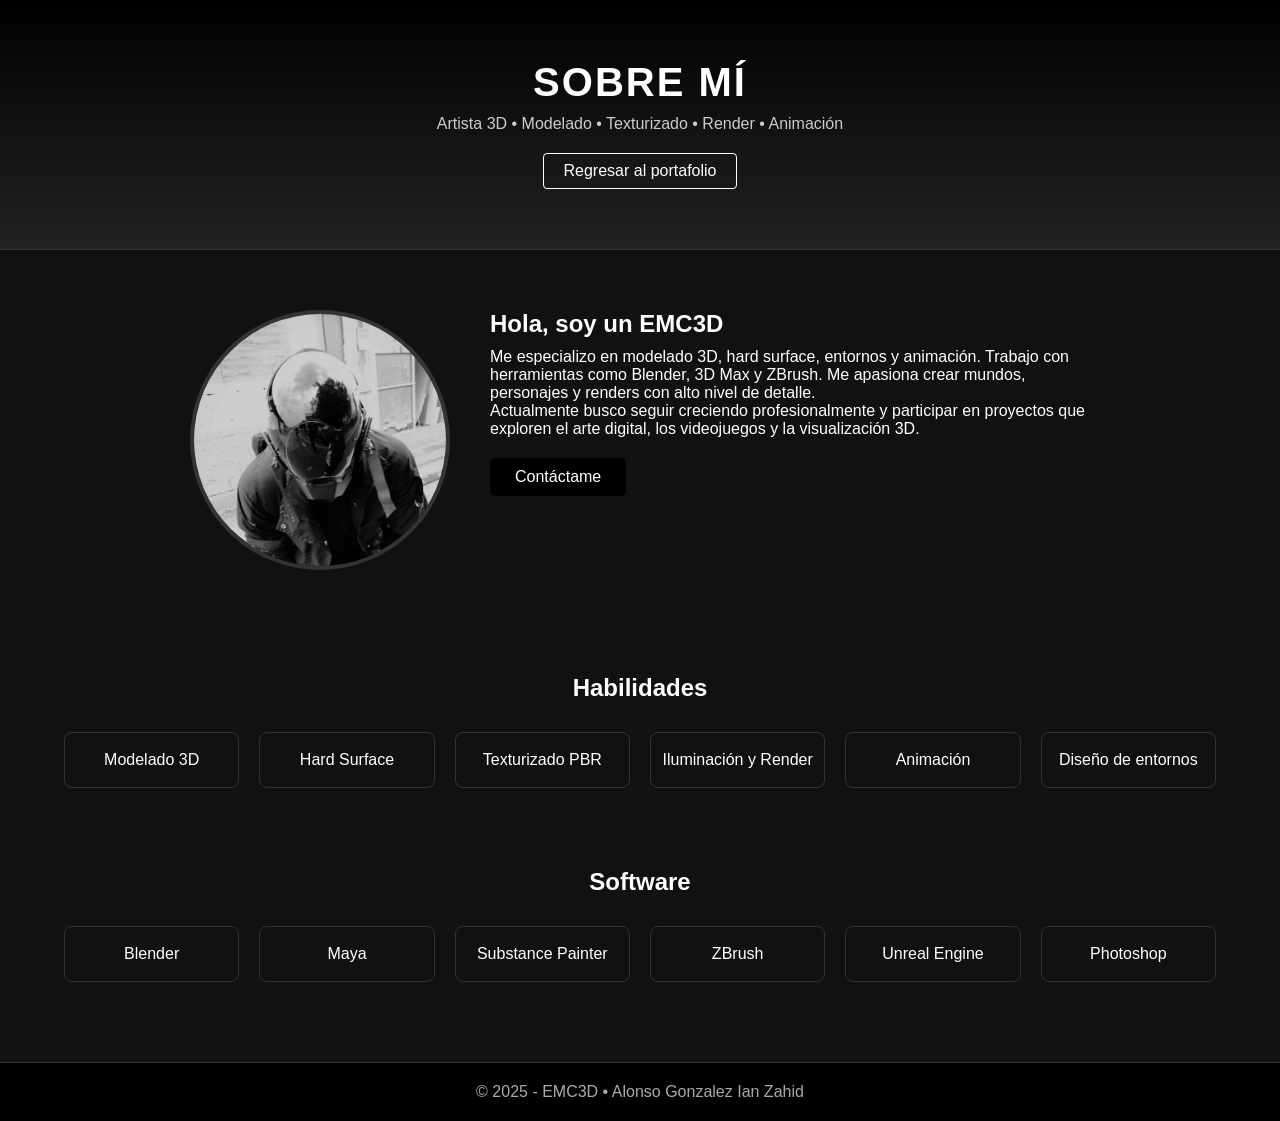
<file: sobre-mi.html>
<!DOCTYPE html>
<html lang="es">
<head>
    <meta charset="UTF-8">
    <meta name="viewport" content="width=device-width, initial-scale=1.0">
    <title>Sobre Mí - Portafolio 3D</title>
    <link rel="stylesheet" href="styles.css">
    <link rel="stylesheet" href="sobre-mi.css">
</head>
<body>

    <!-- ENCABEZADO -->
    <header class="sub-header">
        <h1>Sobre Mí</h1>
        <p>Artista 3D • Modelado • Texturizado • Render • Animación</p>
        <a href="index.html" class="back-btn">Regresar al portafolio</a>
    </header>

    <!-- SECCIÓN PRINCIPAL -->
    <section class="sobre-mi-section">

        <div class="perfil">
          <img src="perfil.jpg" alt="Foto del artista 3D">
        </div>

        <div class="bio">
          <h2>Hola, soy un EMC3D</h2>
            <p>
              Me especializo en modelado 3D, hard surface, entornos y animación.
                Trabajo con herramientas como Blender, 3D Max y ZBrush.
               Me apasiona crear mundos, personajes y renders con alto nivel de detalle. </p>

            <p>
                Actualmente busco seguir creciendo profesionalmente y participar en proyectos
                que exploren el arte digital, los videojuegos y la visualización 3D.
            </p>

            <a href="mailto:emc3dstudios@gmail.com" class="contact-btn">Contáctame</a>
      </div>

    </section>

    <!-- HABILIDADES -->
    <section class="skills">
        <h2>Habilidades</h2>

        <div class="skills-grid">
            <div class="card">Modelado 3D</div>
            <div class="card">Hard Surface</div>
            <div class="card">Texturizado PBR</div>
            <div class="card">Iluminación y Render</div>
            <div class="card">Animación</div>
            <div class="card">Diseño de entornos</div>
        </div>
    </section>

    <!-- SOFTWARE -->
<section class="software">
        <h2>Software</h2>

        <div class="soft-grid">
            <div class="soft-item">Blender</div>
            <div class="soft-item">Maya</div>
            <div class="soft-item">Substance Painter</div>
            <div class="soft-item">ZBrush</div>
            <div class="soft-item">Unreal Engine</div>
            <div class="soft-item">Photoshop</div>
        </div>
    </section>

    <!-- FOOTER -->
    <footer>
      © 2025 - EMC3D • Alonso Gonzalez Ian Zahid
  </footer>

</body>
</html>
</file>
<file: styles.css>
@charset "utf-8";
/* CSS Document */
* {
    margin: 0;
    padding: 0;
    box-sizing: border-box;
    font-family: Arial, sans-serif;
}

body {
    background: #111;
    color: #fff;
}

/* ENCABEZADO */
header {
    text-align: center;
    padding: 50px 20px;
    background: #000;
    border-bottom: 1px solid #333;
}

header h1 {
    font-size: 2.5rem;
    text-transform: uppercase;
    letter-spacing: 2px;
}

header p {
    color: #ccc;
    margin-top: 10px;
}

/* CARRUSEL */
.carousel {
    width: 100%;
    overflow: hidden;
    background: #111;
    padding: 20px 0;
}

.carousel-track {
    display: flex;
    width: max-content;
    animation: scroll 120s linear infinite;
    gap: 20px;
}

.carousel img {
    width: 200px;
    height: 200px;
    object-fit: cover;
    border-radius: 14px;
    filter: drop-shadow(0 0 8px #000);
    transition: transform 0.3s;
}

.carousel img:hover {
    transform: scale(1.08);
}

@keyframes scroll {
    from {
        transform: translateX(0);
    }
    to {
        transform: translateX(-50%);
    }
}

/* PROYECTOS */
.projects {
    padding: 50px 20px;
    background: #181818;
}

.projects h2 {
    text-align: center;
    margin-bottom: 30px;
    font-size: 2rem;
}

.project-grid {
    display: grid;
    grid-template-columns: repeat(auto-fit, minmax(250px, 1fr));
    gap: 25px;
}

.card {
    background: #222;
    border-radius: 12px;
    overflow: hidden;
    text-decoration: none;
    color: white;
    transition: transform .3s;
}

.card:hover {
    transform: scale(1.05);
}

.card img {
    width: 100%;
    height: 400px;
    object-fit: cover ;
}

.card h3 {
    padding: 15px;
    text-align: center;
}

/* ANIMACIONES */
.animations {
    padding: 50px 20px;
    background: #101010;
}

.animations h2 {
    text-align: center;
    margin-bottom: 30px;
}

.animation-grid {
    display: grid;
    grid-template-columns: repeat(auto-fit, minmax(300px, 1fr));
    gap: 20px;
}

.animation-grid video {
    width: 100%;
    border-radius: 10px;
}

/* FOOTER */
footer {
    text-align: center;
    padding: 20px;
    background: #000;
    margin-top: 40px;
    border-top: 1px solid #333;
    color: #aaa;
}
</file>
<file: sobre-mi.css>
/* CSS Document */
.sub-header {
    text-align: center;
    padding: 60px 20px;
    background: linear-gradient(to bottom, #000, #222);
    color: #fff;
}

.back-btn {
    color: #fff;
    margin-top: 20px;
    display: inline-block;
    text-decoration: none;
    border: 1px solid #fff;
    padding: 8px 20px;
    border-radius: 4px;
}

.sobre-mi-section {
    display: flex;
    justify-content: center;
    gap: 40px;
    padding: 60px 8%;
    flex-wrap: wrap;
}

.perfil img {
    width: 260px;
    height: 260px;
    border-radius: 50%;
    object-fit: cover;
    border: 4px solid #333;
}

.bio {
    max-width: 600px;
}

.bio h2 {
    margin-bottom: 10px;
}

.contact-btn {
    display: inline-block;
    margin-top: 20px;
    padding: 10px 25px;
    background: #000;
    color: #fff;
    text-decoration: none;
    border-radius: 5px;
    transition: 0.3s;
}

.contact-btn:hover {
    background: #111;
}

/* HABILIDADES */
.skills, .software {
    padding: 40px 5%;
    text-align: center;
}

.skills-grid, .soft-grid {
    display: grid;
    grid-template-columns: repeat(auto-fit, minmax(160px, 1fr));
    gap: 20px;
    margin-top: 30px;
}

.card, .soft-item {
    background: #111;
    border: 1px solid #333;
    padding: 18px 0;
    border-radius: 8px;
    color: #fff;
    transition: 0.3s;
}

.card:hover, .soft-item:hover {
    background: #222;
}
</file>
